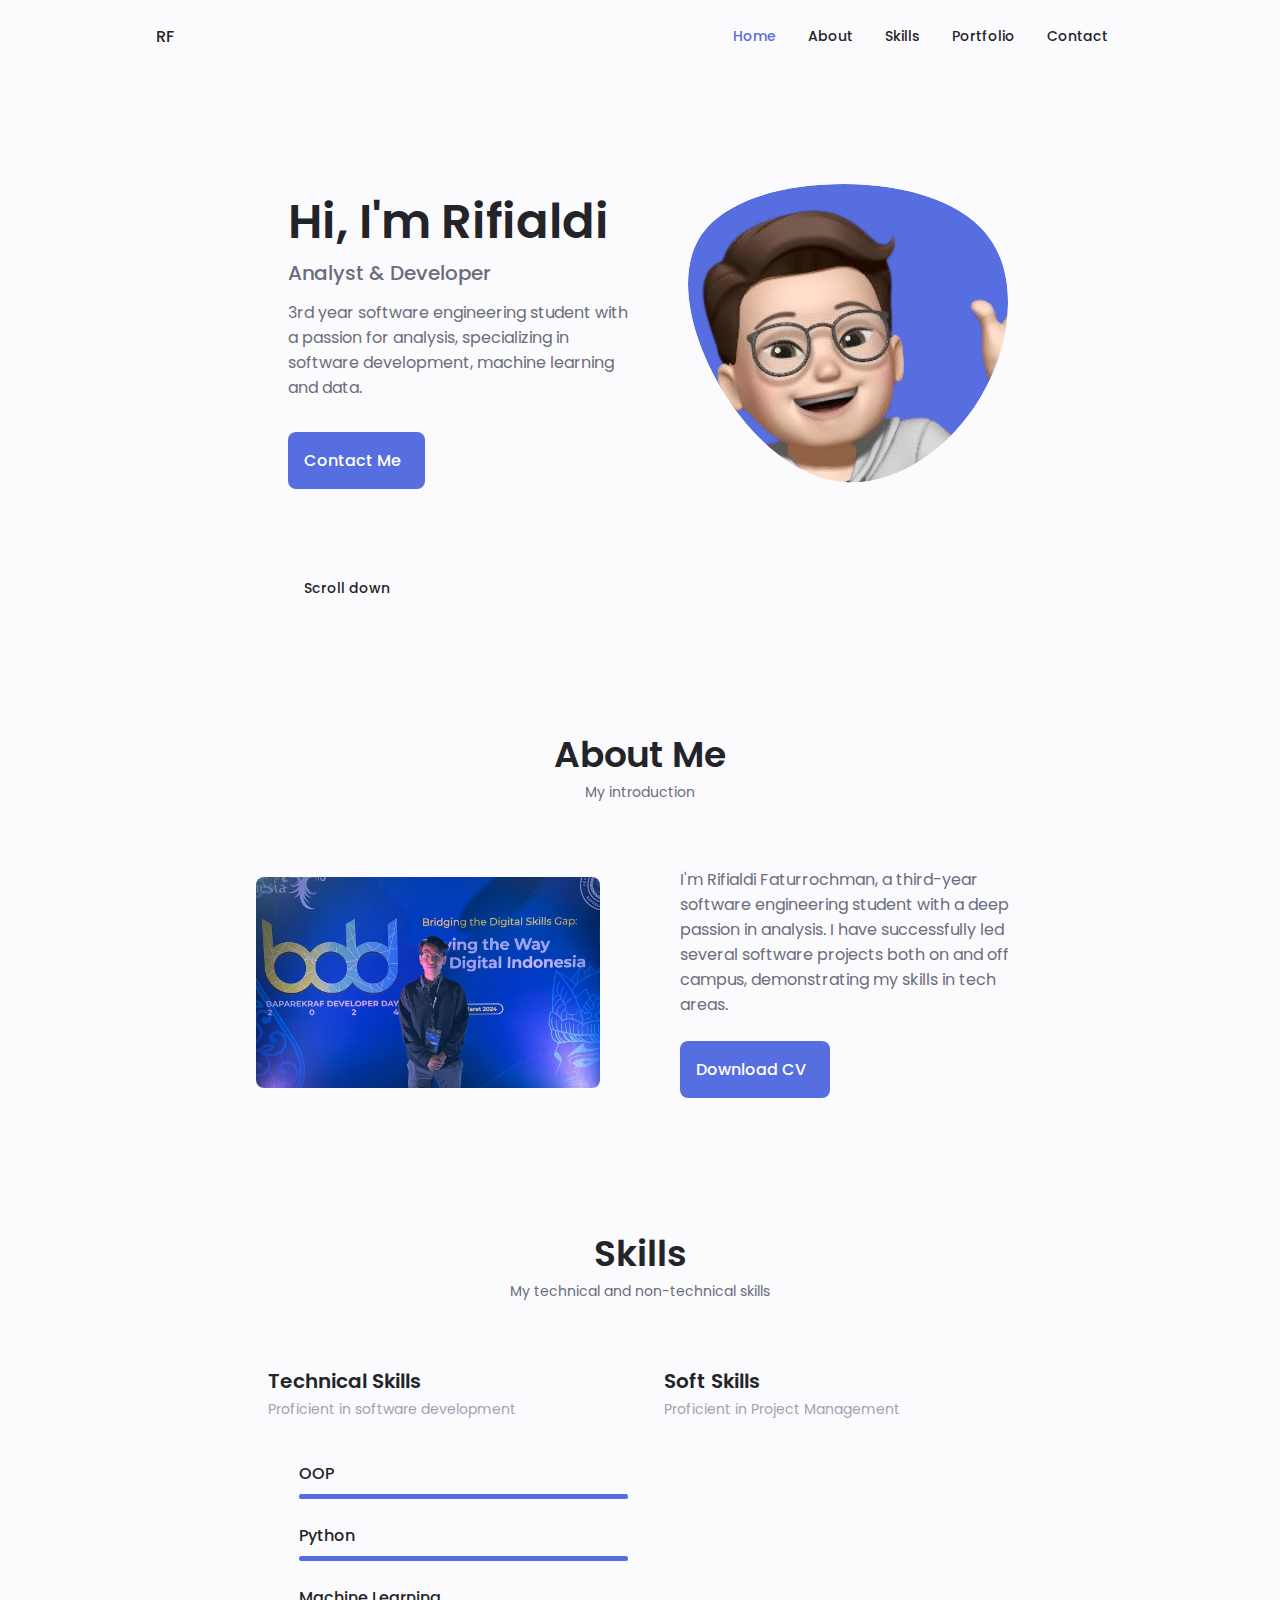
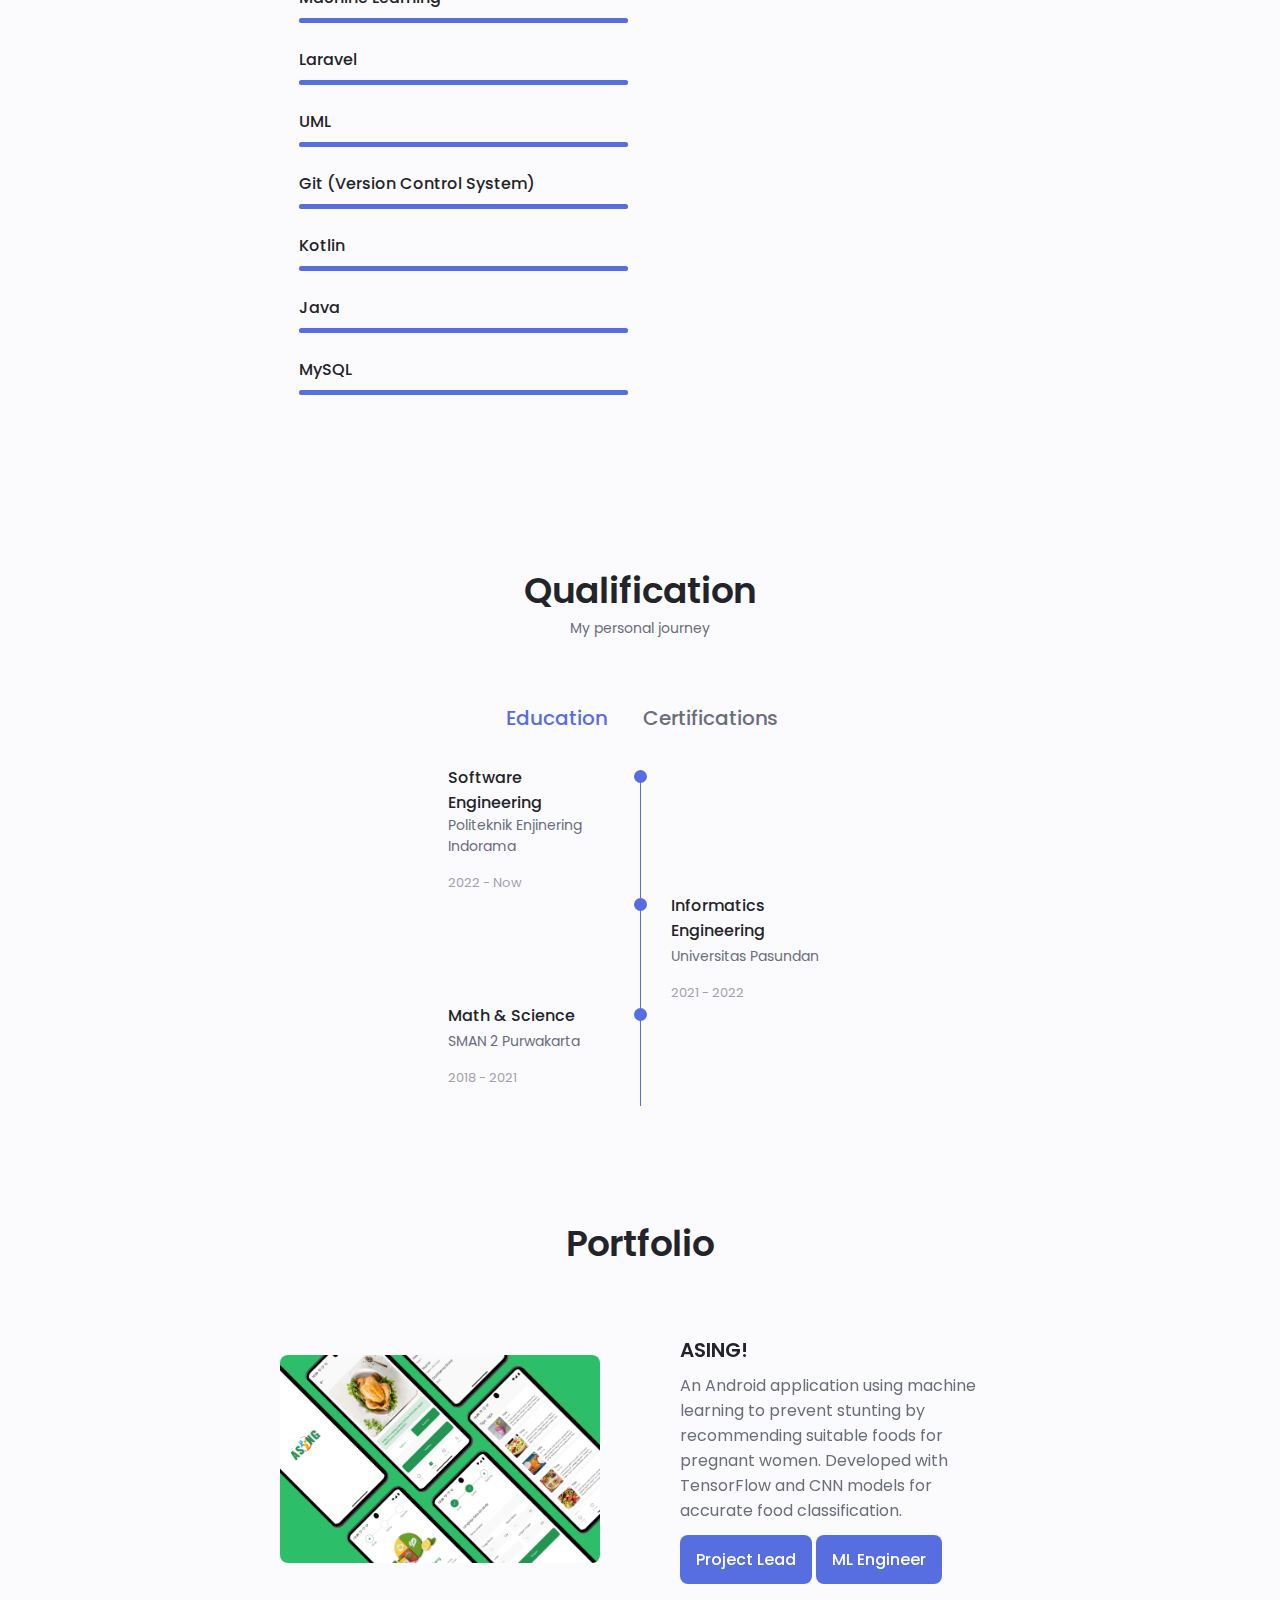
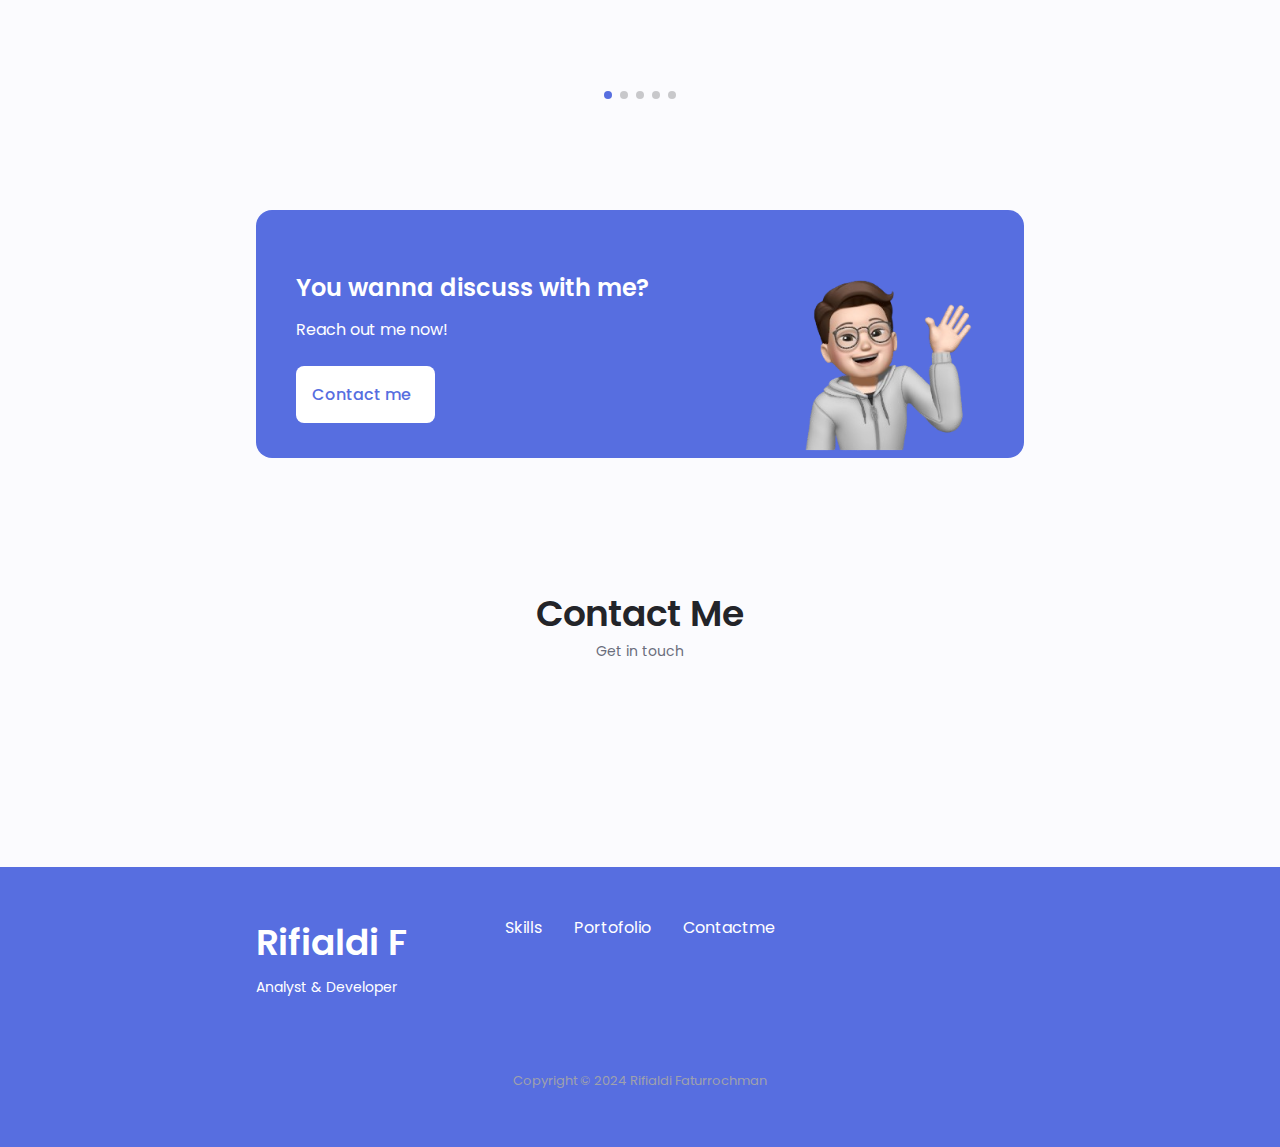
<file: index.html>
<!DOCTYPE html>
<html lang="en">
  <head>
    <meta charset="UTF-8" />
    <meta name="viewport" content="width=device-width, initial-scale=1.0" />

    <!--==================== ICONS ====================-->
    <link rel="icon" href="assets/img/Voldi.jpg" type="image/icon type" />

    <!--==================== UNICONS ====================-->
    <link rel="stylesheet" href="https://unicons.iconscout.com/release/v4.0.0/css/line.css" />

    <!--==================== SWIPER CSS ====================-->
    <link rel="stylesheet" href="assets/css/swiper-bundle.min.css" />

    <!--==================== CSS ====================-->
    <link rel="stylesheet" href="assets/css/styles.css" />

    <title>Rifialdi Faturrochman</title>
  </head>

  <body>
    <!--==================== HEADER ====================-->
    <header class="header" id="header">
      <nav class="nav container">
        <a href="#" class="nav_logo">RF</a>

        <div class="nav_menu" id="nav-menu">
          <ul class="nav_list grid">
            <li class="nav_item">
              <a href="#home" class="nav_link active-link"> <i class="uil uil-estate nav_icon"></i> Home </a>
            </li>
            <li class="nav_item">
              <a href="#about" class="nav_link"> <i class="uil uil-user nav_icon"></i> About </a>
            </li>
            <li class="nav_item">
              <a href="#skills" class="nav_link"> <i class="uil uil-file-alt nav_icon"></i> Skills </a>
            </li>
            <li class="nav_item">
              <a href="#portfolio" class="nav_link"> <i class="uil uil-scenery nav_icon"></i> Portfolio </a>
            </li>
            <li class="nav_item">
              <a href="#contact" class="nav_link"> <i class="uil uil-message nav_icon"></i> Contact </a>
            </li>
          </ul>
          <i class="uil uil-times nav_close" id="nav-close"></i>
        </div>

        <div class="nav_btns">
          <!-- Theme change button -->
          <i class="uil uil-moon change-theme" id="theme-button"></i>

          <div class="nav_toggle" id="nav-toggle">
            <i class="uil uil-apps"></i>
          </div>
        </div>
      </nav>
    </header>

    <!--==================== MAIN ====================-->
    <main class="main">
      <!--==================== HOME ====================-->
      <section class="home section" id="home">
        <div class="home_container container grid">
          <div class="home_content grid">
            <div class="home_social">
              <a href="https://www.linkedin.com/in/rifialdi-faturrochman" target="_blank" class="home_social-icon">
                <i class="uil uil-linkedin-alt"></i>
              </a>
              <!-- <a href="https://dribbble.com/Azis32" target="_blank" class="home_social-icon">
                <i class="uil uil-dribbble"></i>
              </a> -->
              <a href="https://github.com/rifialdiif" target="_blank" class="home_social-icon">
                <i class="uil uil-github-alt"></i>
              </a>
            </div>

            <div class="home_img">
              <svg class="home_blob" viewBox="0 0 200 187" xmlns="http://www.w3.org/2000/svg" xmlns:xlink="http://www.w3.org/1999/xlink">
                <mask id="mask0" mask-type="alpha">
                  <path
                    d="M190.312 36.4879C206.582 62.1187 201.309 102.826 182.328 134.186C163.346 165.547 
                                    130.807 187.559 100.226 186.353C69.6454 185.297 41.0228 161.023 21.7403 129.362C2.45775 
                                    97.8511 -7.48481 59.1033 6.67581 34.5279C20.9871 10.1032 59.7028 -0.149132 97.9666 
                                    0.00163737C136.23 0.303176 174.193 10.857 190.312 36.4879Z"
                  />
                </mask>
                <g mask="url(#mask0)">
                  <path
                    d="M190.312 36.4879C206.582 62.1187 201.309 102.826 182.328 134.186C163.346 
                                    165.547 130.807 187.559 100.226 186.353C69.6454 185.297 41.0228 161.023 21.7403 
                                    129.362C2.45775 97.8511 -7.48481 59.1033 6.67581 34.5279C20.9871 10.1032 59.7028 
                                    -0.149132 97.9666 0.00163737C136.23 0.303176 174.193 10.857 190.312 36.4879Z"
                  />
                  <image class="home_blob-img" x="-50" y="-25" xlink:href="assets/img/ifal_app.png" />
                </g>
              </svg>
            </div>

            <div class="home_data">
              <h1 class="home_title">Hi, I'm Rifialdi</h1>
              <h3 class="home_subtitle">Analyst & Developer</h3>
              <p class="home_description">3rd year software engineering student with a passion for analysis, specializing in software development, machine learning and data.</p>
              <a href="#contact" class="button button--flex"> Contact Me <i class="uil uil-message button_icon"></i> </a>
            </div>
          </div>
          <div class="home_scroll">
            <a href="#about" class="home_scroll-button button--flex">
              <i class="uil uil-mouse-alt home_scroll-mouse"></i>
              <span class="home_scroll-name">Scroll down</span>
              <i class="uil uil-arrow-down home_scroll-arrow"></i>
            </a>
          </div>
        </div>
      </section>

      <!--==================== ABOUT ====================-->
      <section class="about section" id="about">
        <h2 class="section_title">About Me</h2>
        <span class="section_subtitle">My introduction</span>
        <div class="about_container container grid">
          <img src="assets/img/ifal_bdd_crop.jpg" alt="" class="about_img" />

          <div class="about_data">
            <p class="about_description">
              I'm Rifialdi Faturrochman, a third-year software engineering student with a deep passion in analysis. I have successfully led several software projects both on and off campus, demonstrating my skills in tech areas.
            </p>

            <div class="about_buttons">
              <a download="" href="assets/pdf/CV Rifialdi F.pdf" target="_blank" class="button button--flex"> Download CV <i class="uil uil-download-alt button_icon"></i> </a>
            </div>
          </div>
        </div>
      </section>

      <!--==================== SKILLS ====================-->
      <section class="skills section" id="skills">
        <h2 class="section_title">Skills</h2>
        <span class="section_subtitle">My technical and non-technical skills</span>
      
        <div class="skills_container container grid">
          <div>
            <!--==================== SKILLS 1 ====================-->
            <div class="skills_content skills_open">
              <div class="skills_header">
                <i class="uil uil-brackets-curly skills_icon"></i>
                <div>
                  <h1 class="skills_title">Technical Skills</h1>
                  <span class="skills_subtitle">Proficient in software development</span>
                </div>
                <i class="uil uil-angle-down skills_arrow"></i>
              </div>
      
              <div class="skills_list grid">
                <div class="skills_data">
                  <div class="skills_titles">
                    <h3 class="skills_name">OOP</h3>
                    <span class="skills_number"></span>
                  </div>
                  <div class="skills_bar">
                    <span class="skills_percentage skills_html"></span>
                  </div>
                </div>
      
                <div class="skills_data">
                  <div class="skills_titles">
                    <h3 class="skills_name">Python</h3>
                    <span class="skills_number"></span>
                  </div>
                  <div class="skills_bar">
                    <span class="skills_percentage skills_python"></span>
                  </div>
                </div>

                <div class="skills_data">
                  <div class="skills_titles">
                    <h3 class="skills_name">Machine Learning</h3>
                    <span class="skills_number"></span>
                  </div>
                  <div class="skills_bar">
                    <span class="skills_percentage skills_python"></span>
                  </div>
                </div>

                <div class="skills_data">
                  <div class="skills_titles">
                    <h3 class="skills_name">Laravel</h3>
                    <span class="skills_number"></span>
                  </div>
                  <div class="skills_bar">
                    <span class="skills_percentage skills_python"></span>
                  </div>
                </div>
      
                <div class="skills_data">
                  <div class="skills_titles">
                    <h3 class="skills_name">UML</h3>
                    <span class="skills_number"></span>
                  </div>
                  <div class="skills_bar">
                    <span class="skills_percentage skills_java"></span>
                  </div>
                </div>

                <div class="skills_data">
                  <div class="skills_titles">
                    <h3 class="skills_name">Git (Version Control System)</h3>
                    <span class="skills_number"></span>
                  </div>
                  <div class="skills_bar">
                    <span class="skills_percentage skills_java"></span>
                  </div>
                </div>

                <div class="skills_data">
                  <div class="skills_titles">
                    <h3 class="skills_name">Kotlin</h3>
                    <span class="skills_number"></span>
                  </div>
                  <div class="skills_bar">
                    <span class="skills_percentage skills_java"></span>
                  </div>
                </div>
      
                <div class="skills_data">
                  <div class="skills_titles">
                    <h3 class="skills_name">Java</h3>
                    <span class="skills_number"></span>
                  </div>
                  <div class="skills_bar">
                    <span class="skills_percentage skills_js"></span>
                  </div>
                </div>
      
                <div class="skills_data">
                  <div class="skills_titles">
                    <h3 class="skills_name">MySQL</h3>
                    <span class="skills_number"></span>
                  </div>
                  <div class="skills_bar">
                    <span class="skills_percentage skills_js"></span>
                  </div>
                </div>
              </div>
            </div>
          </div>
          <div>
            <!--==================== SKILLS 2 ====================-->
            <div class="skills_content skills_close">
              <div class="skills_header">
                <i class="uil uil-swatchbook skills_icon"></i>
                <div>
                  <h1 class="skills_title">Soft Skills</h1>
                  <span class="skills_subtitle">Proficient in Project Management</span>
                </div>
                <i class="uil uil-angle-down skills_arrow"></i>
              </div>
      
              <div class="skills_list grid">
                <div class="skills_data">
                  <div class="skills_titles">
                    <h3 class="skills_name">Analystical Thinking</h3>
                    <span class="skills_number"></span>
                  </div>
                  <div class="skills_bar">
                    <span class="skills_percentage skills_figma"></span>
                  </div>
                </div>
      
                <div class="skills_data">
                  <div class="skills_titles">
                    <h3 class="skills_name">Problem Solving</h3>
                    <span class="skills_number"></span>
                  </div>
                  <div class="skills_bar">
                    <span class="skills_percentage skills_photoshop"></span>
                  </div>
                </div>

                <div class="skills_data">
                  <div class="skills_titles">
                    <h3 class="skills_name">Critical Thinking</h3>
                    <span class="skills_number"></span>
                  </div>
                  <div class="skills_bar">
                    <span class="skills_percentage skills_photoshop"></span>
                  </div>
                </div>

                <div class="skills_data">
                  <div class="skills_titles">
                    <h3 class="skills_name">Team Collaboration</h3>
                    <span class="skills_number"></span>
                  </div>
                  <div class="skills_bar">
                    <span class="skills_percentage skills_photoshop"></span>
                  </div>
                </div>

                <div class="skills_data">
                  <div class="skills_titles">
                    <h3 class="skills_name">Leadership</h3>
                    <span class="skills_number"></span>
                  </div>
                  <div class="skills_bar">
                    <span class="skills_percentage skills_photoshop"></span>
                  </div>
                </div>

                <div class="skills_data">
                  <div class="skills_titles">
                    <h3 class="skills_name">Adaptability</h3>
                    <span class="skills_number"></span>
                  </div>
                  <div class="skills_bar">
                    <span class="skills_percentage skills_photoshop"></span>
                  </div>
                </div>

              </div>
            </div>
          </div>
        </div>
      </section>

      <!--==================== QUALIFICATION ====================-->
      <!--==================== QUALIFICATION ====================-->
<section class="qualification section">
  <h2 class="section_title">Qualification</h2>
  <span class="section_subtitle">My personal journey</span>

  <div class="qualification_container container">
    <div class="qualification_tabs">
      <div class="qualification_button button--flex qualification_active" data-target="#education">
        <i class="uil uil-graduation-cap qualification_icon"></i>
        Education
      </div>
      <div class="qualification_button button--flex" data-target="#work">
        <i class="uil uil-briefcase-alt qualification_icon"></i>
        Certifications
      </div>
    </div>
    <div class="qualification_sections">
      <!--==================== QUALIFICATION CONTENT 1 ====================-->
      <div class="qualification_content qualification_active" data-content id="education">
        <!--==================== QUALIFICATION 1 ====================-->
        <div class="qualification_data">
          <div>
            <h3 class="qualification_title">Software Engineering</h3>
            <span class="qualification_subtitle">Politeknik Enjinering Indorama</span>
            <div class="qualification_calender">
              <i class="uil uil-calendar-alt"></i>
              2022 - Now
            </div>
          </div>
          <div>
            <span class="qualification_rounder"></span>
            <span class="qualification_line"></span>
          </div>
        </div>

        <!--==================== QUALIFICATION 2 ====================-->
        <div class="qualification_data">
          <div></div>
          <div>
            <span class="qualification_rounder"></span>
            <span class="qualification_line"></span>
          </div>
          <div>
            <h3 class="qualification_title">Informatics Engineering</h3>
            <span class="qualification_subtitle">Universitas Pasundan</span>
            <div class="qualification_calender">
              <i class="uil uil-calendar-alt"></i>
              2021 - 2022
            </div>
          </div>
        </div>

        <!--==================== QUALIFICATION 3 ====================-->
        <div class="qualification_data">
          <div>
            <h3 class="qualification_title">Math & Science</h3>
            <span class="qualification_subtitle">SMAN 2 Purwakarta</span>
            <div class="qualification_calender">
              <i class="uil uil-calendar-alt"></i>
              2018 - 2021
            </div>
          </div>
          <div>
            <span class="qualification_rounder"></span>
            <span class="qualification_line"></span>
          </div>
        </div>
      </div>

      <!--==================== QUALIFICATION CONTENT 2 ====================-->
      <div class="qualification_content" data-content id="work">
        <!--==================== QUALIFICATION 1 ====================-->
        <div class="qualification_data">
          <div>
            <a href="https://coursera.org/verify/specialization/WWKWW4H9QT6W" target="_blank">
              <h3 class="qualification_title">Machine Learning Specialization</h3>
            </a>
            <span class="qualification_subtitle">DeepLearning.AI, Coursera, Stanford CPD, UVM</span>
            <div class="qualification_calender">
              <i class="uil uil-calendar-alt"></i>
              Issued 2024
            </div>
          </div>
          <div>
            <span class="qualification_rounder"></span>
            <span class="qualification_line"></span>
          </div>
        </div>

        <!--==================== QUALIFICATION 2 ====================-->
        <div class="qualification_data">
          <div></div>
          <div>
            <span class="qualification_rounder"></span>
            <span class="qualification_line"></span>
          </div>
          <div>
            <a href="https://coursera.org/verify/professional-cert/TDASA6V6UE2F" target="_blank">
              <h3 class="qualification_title">DeepLearning.AI Tensorflow Developer</h3>
            </a>
            <span class="qualification_subtitle">DeepLearning.AI</span>
            <div class="qualification_calender">
              <i class="uil uil-calendar-alt"></i>
              Issued 2024
            </div>
          </div>
        </div>

        <!--==================== QUALIFICATION 3 ====================-->
        <div class="qualification_data">
          <div>
            <a href="https://coursera.org/verify/specialization/RSBU34WDDLZJ" target="_blank">
              <h3 class="qualification_title">Mathematics for Machine Learning and Data Science Specialization</h3>
            </a>
            <span class="qualification_subtitle">DeepLearning.AI</span>
            <div class="qualification_calender">
              <i class="uil uil-calendar-alt"></i>
              Issued 2024
            </div>
          </div>
          <div>
            <span class="qualification_rounder"></span>
            <span class="qualification_line"></span>
          </div>
        </div>

        <!--==================== QUALIFICATION 4 ====================-->
        <div class="qualification_data">
          <div></div>
          <div>
            <span class="qualification_rounder"></span>
            <span class="qualification_line"></span>
          </div>
          <div>
            <a href="https://coursera.org/verify/specialization/RSBU34WDDLZJ" target="_blank">
              <h3 class="qualification_title">Structuring Machine Learning Project</h3>
            </a>
            <span class="qualification_subtitle">DeepLearning.AI</span>
            <div class="qualification_calender">
              <i class="uil uil-calendar-alt"></i>
              Issued 2024
            </div>
          </div>
        </div>

        <!--==================== QUALIFICATION 5 ====================-->
        <div class="qualification_data">
          <div>
            <a href="https://coursera.org/verify/specialization/ZYAXMR2PC8Y2" target="_blank">
              <h3 class="qualification_title">TensorFlow: Data and Deployment Specialization</h3>
            </a>
            <span class="qualification_subtitle">DeepLearning.AI</span>
            <div class="qualification_calender">
              <i class="uil uil-calendar-alt"></i>
              Issued 2024
            </div>
          </div>
          <div>
            <span class="qualification_rounder"></span>
            <span class="qualification_line"></span>
          </div>
        </div>

        <!--==================== QUALIFICATION 6 ====================-->
        <div class="qualification_data">
          <div></div>
          <div>
            <span class="qualification_rounder"></span>
            <span class="qualification_line"></span>
          </div>
          <div>
            <a href="https://www.dicoding.com/certificates/4EXGK64REZRL" target="_blank">
              <h3 class="qualification_title">Belajar Data Analysis Dengan Python</h3>
            </a>
            <span class="qualification_subtitle">Dicoding</span>
            <div class="qualification_calender">
              <i class="uil uil-calendar-alt"></i>
              Issued 2024
            </div>
          </div>
        </div>

        <!--==================== QUALIFICATION 7 ====================-->
        <div class="qualification_data">
          <div>
            <a href="https://coursera.org/verify/specialization/ZYAXMR2PC8Y2" target="_blank">
              <h3 class="qualification_title">Crash Course on Python</h3>
            </a>
            <span class="qualification_subtitle">Google</span>
            <div class="qualification_calender">
              <i class="uil uil-calendar-alt"></i>
              Issued 2024
            </div>
          </div>
          <div>
            <span class="qualification_rounder"></span>
            <span class="qualification_line"></span>
          </div>
        </div>
      </div>
    </div>
  </div>
</section>

      <!--==================== PORTFOLIO ====================-->
      <section class="portfolio section" id="portfolio">
        <h2 class="section_title">Portfolio</h2>
        <span class="section_subtitle"></span>

        <div class="portfolio_container container swiper-container">
          <div class="swiper-wrapper">
            <!--==================== PORTFOLIO 1====================-->
            <div class="portfolio_content grid swiper-slide">
              <img src="assets/img/asing.png" alt="" class="portfolio_img" />

              <div class="portfolio_data">
                <h3 class="portfolio_title">ASING!</h3>
                <p class="portfolio_description">An Android application using machine learning to prevent stunting by recommending suitable foods for pregnant women. Developed with TensorFlow and CNN models for accurate food classification.</p>
                <a class=" button button--flex button--small portfolio_button">
                    Project Lead
                  </a>
                  <a class="button button--flex button--small portfolio_button">
                    ML Engineer
                  </a>
              </div>
            </div>

            <!--==================== PORTFOLIO 2====================-->
            <div class="portfolio_content grid swiper-slide">
              <img src="assets/img/simbara.png" alt="" class="portfolio_img" />

              <div class="portfolio_data">
                <h3 class="portfolio_title">SIMBARA</h3>
                <p class="portfolio_description">SIMBARA TRPL PEI is an effective web-based platform for the management of lending goods and rooms. Developed using the prototype software development method, the system offers a dynamic and customized solution. Based on Laravel, MySQL, etc.</p>
                <a class=" button button--flex button--small portfolio_button">
                    System Analsyt
                  </a>
                  <a class="button button--flex button--small portfolio_button">
                    Fullstack Dev
                  </a>
              </div>
            </div>

            <!--==================== PORTFOLIO 3====================-->
            <div class="portfolio_content grid swiper-slide">
              <img src="assets/img/e_problem.png" alt="" class="portfolio_img" />

              <div class="portfolio_data">
                <h3 class="portfolio_title">E-Problem PEI</h3>
                    <p class="portfolio_description">E-Problem PEI is an Android application designed to facilitate issue reporting within the Politeknik Enjinering Indorama (PEI) campus. The application was developed using a Software Requirements Specification (SRS) to ensure each feature meets the users' needs optimally.</p>
                    </p>
                <a class=" button button--flex button--small portfolio_button">
                    Project Lead
                  </a>
                  <a class="button button--flex button--small portfolio_button">
                    Android Developer
                  </a>
              </div>
            </div>

            <!--==================== PORTFOLIO 4====================-->
            <div class="portfolio_content grid swiper-slide">
              <img src="assets/img/BingoCode.png" alt="" class="portfolio_img" />

              <div class="portfolio_data">
                <h3 class="portfolio_title">BingoCode</h3>
                  <p class="portfolio_description">
                    Collaboratively designed BingoCode, a web-based programming language learning system, employing SDLC and UML for system design, and utilizing Figma for UI/UX design. Documented the design process into an SRS adhering to IEEE standards.</p>
                <a class=" button button--flex button--small portfolio_button">
                    Project Lead
                  </a>
                  <a class="button button--flex button--small portfolio_button">
                    System Analyst
                  </a>
              </div>
            </div>

            <!--==================== PORTFOLIO 5====================-->
            <div class="portfolio_content grid swiper-slide">
              <img src="assets/img/sipe_ypk.png" alt="" class="portfolio_img" />

              <div class="portfolio_data">
                <h3 class="portfolio_title">Sipe-YPK</h3>
                    <p class="portfolio_description">SiPe (Sistem Informasi SPP) YPK is a desktop-based solution for efficient SPP payment management. Developed using the Waterfall method, the system guarantees structured and controlled development. Utilizing Java Swing and MySQL as the development platform.</p>
                    </p>
                <a class=" button button--flex button--small portfolio_button">
                    System Analyst
                  </a>
                  <a class="button button--flex button--small portfolio_button">
                    Desktop Dev
                  </a>
              </div>
            </div>

          </div>
          <div class="swiper-button-next">
            <i class="uil uil-angle-right-b swiper-portfolio-icon"></i>
          </div>
          <div class="swiper-button-prev">
            <i class="uil uil-angle-left-b swiper-portfolio-icon"></i>
          </div>
          <div class="swiper-pagination"></div>
        </div>
      </section>

      <!--==================== PROJECT IN MIND ====================-->
      <section class="project section">
        <div class="project_bg">
          <div class="project_container container grid">
            <div class="project_data">
              <h2 class="project_title">You wanna discuss with me?</h2>
              <p class="project_description">Reach out me now!</p>
              <a href="#contact" class="button button--flex button--white">
                Contact me
                <i class="uil uil-message project_icon button_icon"></i>
              </a>
            </div>
            <img src="assets/img/ifal_apple.png" alt="" class="project_img" />
          </div>
        </div>
      </section>

      <!--==================== CONTACT ME ====================-->
      <section class="contact section" id="contact">
        <h2 class="section_title">Contact Me</h2>
        <span class="section_subtitle">Get in touch</span>

        <div class="contact_container container grid">
          <div class="contact_information">
            <a href="https://www.instagram.com/rifialdiif_/" target="_blank">
              <i class="uil uil-instagram contact_icon"></i>
            </a>
          </div>

          <div class="contact_information">
            <a href="mailto:rifialdi.faturrochman@gmail.com" target="_blank">
              <i class="uil uil-envelope contact_icon"></i>
            </a>
          </div>

          <div class="contact_information">
            <a href="https://api.whatsapp.com/send/?phone=%2B6289517682370&text&app_absent=0" target="_blank">
              <i class="uil uil-whatsapp contact_icon"></i>
            </a>
          </div>
        </div>
      </section>
    </main>

    <!--==================== FOOTER ====================-->
    <footer class="footer">
      <div class="footer_bg">
        <div class="footer_container container grid">
          <div>
            <h1 class="footer_title">Rifialdi F</h1>
            <span class="footer_subtitle">Analyst & Developer</span>
          </div>

          <ul class="footer_links">
            <li>
              <a href="#skills" class="footer_link">Skills</a>
            </li>
            <li>
              <a href="#portfolio" class="footer_link">Portofolio</a>
            </li>
            <li>
              <a href="#contact" class="footer_link">Contactme</a>
            </li>
          </ul>

          <div class="footer_socials">
            <a href="https://github.com/rifialdiif" class="footer_social" target="_blank">
              <i class="uil uil-github-alt"></i>
            </a>

            <a href="https://www.instagram.com/rifialdiif_/" class="footer_social" target="_blank">
              <i class="uil uil-instagram"></i>
            </a>

            <a href="https://www.linkedin.com/in/rifialdi-faturrochman/" class="footer_social" target="_blank">
              <i class="uil uil-linkedin-alt"></i>
            </a>
          </div>
        </div>
        <p class="footer_copy">Copyright &#169; 2024 Rifialdi Faturrochman</p>
      </div>
    </footer>

    <!--==================== SCROLL TOP ====================-->
    <a href="#" class="scrollup" id="scroll-up">
      <i class="uil uil-arrow-up scrollup_icon"></i>
    </a>

    <!--==================== SCROLL BAR ====================-->

    <!--==================== SWIPER JS ====================-->
    <script src="assets/js/swiper-bundle.min.js"></script>

    <!--==================== MAIN JS ====================-->
    <script src="assets/js/main.js"></script>
  </body>
</html>
</file>
<file: assets/css/styles.css>
/*==================== GOOGLE FONTS ====================*/
@import url("https://fonts.googleapis.com/css2?family=Poppins:wght@400;500;600&display=swap");

/*==================== VARIABLES CSS ====================*/
:root {
  --header-height: 3rem;

  /*========== Colors ==========*/
  /* Change favorite color */
  --hue-color: 230;
  /*Purple 250 - Green 142 - Blue 230 - Pink 340*/

  /* HSL color mode */
  --first-color: hsl(var(--hue-color), 69%, 61%);
  --first-color-second: hsl(var(--hue-color), 69%, 61%);
  --first-color-alt: hsl(var(--hue-color), 57%, 53%);
  --first-color-lighter: hsl(var(--hue-color), 92%, 85%);
  --title-color: hsl(var(--hue-color), 8%, 15%);
  --text-color: hsl(var(--hue-color), 8%, 45%);
  --text-color-light: hsl(var(--hue-color), 8%, 65%);
  --input-color: hsl(var(--hue-color), 70%, 96%);
  --body-color: hsl(var(--hue-color), 60%, 99%);
  --container-color: #fff;
  --scroll-bar-color: hsl(var(--hue-color), 12%, 90%);
  --scroll-thumb-color: hsl(var(--hue-color), 12%, 80%);

  /*========== Font and typography ==========*/
  --body-font: "Poppins", sans-serif;

  /* .5rem = 8px, 1rem = 16px, 1.5rem = 24px ... */
  --big-font-size: 2rem;
  --h1-font-size: 1.5rem;
  --h2-font-size: 1.25rem;
  --h3-font-size: 1.125rem;
  --normal-font-size: 0.938rem;
  --small-font-size: 0.813rem;
  --smaller-font-size: 0.75rem;

  /*========== Font weight ==========*/
  --font-medium: 500;
  --font-semi-bold: 600;

  /*========== Margenes Bottom ==========*/
  /* .25rem = 4px, .5rem = 8px, .75rem = 12px ... */
  --mb-0-25: 0.25rem;
  --mb-0-5: 0.5rem;
  --mb-0-75: 0.75rem;
  --mb-1: 1rem;
  --mb-1-5: 1.5rem;
  --mb-2: 2rem;
  --mb-2-5: 2.5rem;
  --mb-3: 3rem;

  /*========== z index ==========*/
  --z-tooltip: 10;
  --z-fixed: 100;
  --z-modal: 1000;
}

/* Font size for large devices */
@media screen and (min-width: 968px) {
  :root {
    --big-font-size: 3rem;
    --h1-font-size: 2.25rem;
    --h2-font-size: 1.5rem;
    --h3-font-size: 1.25rem;
    --normal-font-size: 1rem;
    --small-font-size: 0.875rem;
    --smaller-font-size: 0.813rem;
  }
}

/*========== Variables Dark theme ==========*/
body.dark-theme {
  /* HSL color mode */
  --first-color-second: hsl(var(--hue-color), 30%, 8%);
  --title-color: hsl(var(--hue-color), 8%, 95%);
  --text-color: hsl(var(--hue-color), 8%, 75%);
  --input-color: hsl(var(--hue-color), 29%, 16%);
  --body-color: hsl(var(--hue-color), 26%, 12%);
  --container-color: hsl(var(--hue-color), 29%, 16%);
  --scroll-bar-color: hsl(var(--hue-color), 12%, 48%);
  --scroll-thumb-color: hsl(var(--hue-color), 12%, 36%);
}

/*========== Button Dark/Light ==========*/
.nav_btns {
  display: flex;
  align-items: center;
}

.change-theme {
  font-size: 1.25rem;
  color: var(--title-color);
  cursor: pointer;
  margin-right: var(--mb-1);
}

.change-theme:hover {
  color: var(--first-color);
}

/*==================== BASE ====================*/
* {
  box-sizing: border-box;
  padding: 0;
  margin: 0;
}

html {
  scroll-behavior: smooth;
}

body {
  margin: 0 0 var(--header-height) 0;
  font-family: var(--body-font);
  font-size: var(--normal-font-size);
  background-color: var(--body-color);
  color: var(--text-color);
}

h1,
h2,
h3,
h4 {
  color: var(--title-color);
  font-weight: var(--font-semi-bold);
}

ul {
  list-style: none;
}

a {
  text-decoration: none;
  color: var(--text-color);
}

img {
  max-width: 100%;
  height: auto;
}

/*==================== REUSABLE CSS CLASSES ====================*/
.section {
  padding: 2rem 0 4rem;
}

.section_title {
  font-size: var(--h1-font-size);
}

.section_subtitle {
  display: block;
  font-size: var(--small-font-size);
  margin-bottom: var(--mb-3);
}

.section_title,
.section_subtitle {
  text-align: center;
}

/*==================== LAYOUT ====================*/
.container {
  max-width: 768px;
  margin-left: var(--mb-1-5);
  margin-right: var(--mb-1-5);
}

.grid {
  display: grid;
  gap: 1.5rem;
}

header {
  width: 100%;
  position: fixed;
  bottom: 0;
  left: 0;
  z-index: var(--z-fixed);
  background-color: var(--body-color);
}

/*==================== NAV ====================*/
.nav {
  max-width: 968px;
  height: var(--header-height);
  display: flex;
  justify-content: space-between;
  align-items: center;
}

.nav_logo,
.nav_toggle {
  color: var(--title-color);
  font-weight: var(--font-medium);
}

.nav_logo:hover {
  color: var(--first-color);
}

.nav_toggle {
  font-size: 1.1rem;
  cursor: pointer;
}

.nav_toggle:hover {
  color: var(--first-color);
}

@media screen and (max-width: 767px) {
  .nav_menu {
    position: fixed;
    bottom: -100%;
    left: 0;
    width: 100%;
    background-color: var(--body-color);
    padding: 2rem 1.5rem 4rem;
    box-shadow: 0 -1px 4px rgba(0, 0, 0, 0.15);
    border-radius: 1.5rem 1.5rem 0 0;
    transition: 0.3s;
  }
}

.nav_list {
  grid-template-columns: repeat(3, 1fr);
  gap: 2rem;
}

.nav_link {
  display: flex;
  flex-direction: column;
  align-items: center;
  font-size: var(--small-font-size);
  color: var(--title-color);
  font-weight: var(--font-medium);
}

.nav_link:hover {
  color: var(--first-color);
}

.nav_icon {
  font-size: 1.2rem;
}

.nav_close {
  position: absolute;
  right: 1.3rem;
  bottom: 0.5rem;
  font-size: 1.5rem;
  cursor: pointer;
  color: var(--first-color);
}

.nav_close:hover {
  color: var(--first-color-alt);
}

/* show menu */
.show-menu {
  bottom: 0;
}

/* Active link */
.active-link {
  color: var(--first-color);
}

/* Change background header */
.scroll-header {
  box-shadow: 0 -1px 4px rgba(0, 0, 0, 0.15);
}

/*==================== HOME ====================*/
.home_container {
  gap: 1rem;
}

.home_content {
  grid-template-columns: 0.5fr 3fr;
  padding-top: 3.5rem;
  align-items: center;
}

.home_social {
  display: grid;
  grid-template-columns: max-content;
  row-gap: 1rem;
}

.home_social-icon {
  font-size: 1.25rem;
  color: var(--first-color);
}

.home_social-icon:hover {
  color: var(--first-color-alt);
}

.home_blob {
  width: 200px;
  fill: var(--first-color);
}

.home_blob-img {
  width: 300px;
}

.home_data {
  grid-column: 1/3;
}

.home_title {
  font-size: var(--big-font-size);
}

.home_subtitle {
  font-size: var(--h3-font-size);
  color: var(--text-color);
  font-weight: var(--font-medium);
  margin-bottom: var(--mb-0-75);
}

.home_description {
  margin-bottom: var(--mb-2);
}

.home_scroll {
  display: none;
}

.home_scroll-button {
  color: var(--first-color);
  transition: 0.3s;
}

.home_scroll-button:hover {
  transform: translateY(0.25rem);
}

.home_scroll-mouse {
  font-size: 2rem;
}

.home_scroll-name {
  font-size: var(--small-font-size);
  color: var(--title-color);
  font-weight: var(--font-medium);
  margin-right: var(--mb-0-25);
}

.home_scroll-arrow {
  font-size: 1.25rem;
}

/*==================== BUTTONS ====================*/
.button {
  display: inline-block;
  background-color: var(--first-color);
  color: #fff;
  padding: 1rem;
  border-radius: 0.5rem;
  font-weight: var(--font-medium);
}

.button:hover {
  background-color: var(--first-color-alt);
}

.button_icon {
  font-size: 1.25rem;
  margin-left: var(--mb-0-5);
  transition: 0.3s;
}

.button_icon_port {
  font-size: 1.25rem;
  margin-right: var(--mb-0-5);
  transition: 0.3s;
}

.button--white {
  background-color: #fff;
  color: var(--first-color);
}

.button--white:hover {
  background-color: #fff;
}

.button--flex {
  display: inline-flex;
  align-items: center;
}

.button--small {
  padding: 0.75rem 1rem;
}

.button--link {
  padding: 0;
  background-color: transparent;
  color: var(--first-color);
}

.button--link:hover {
  background-color: transparent;
  color: var(--first-color);
}

/*==================== ABOUT ====================*/
.about_img {
  width: 200px;
  border-radius: 0.5rem;
  justify-self: center;
  align-self: center;
}

.about_description {
  text-align: center;
  margin-bottom: var(--mb-1-5);
}

.about_info {
  display: flex;
  justify-content: space-evenly;
  margin-bottom: var(--mb-2-5);
}

.about_info-title {
  font-size: var(--h2-font-size);
  font-weight: var(--font-semi-bold);
  color: var(--title-color);
}

.about_info-name {
  font-size: var(--smaller-font-size);
}

.about_info-title,
.about_info-name {
  display: block;
  text-align: center;
}

.about_buttons {
  display: flex;
  justify-content: center;
}

/*==================== SKILLS ====================*/
.skills_container {
  row-gap: 0;
}

.skills_header {
  display: flex;
  align-items: center;
  margin-bottom: var(--mb-2-5);
  cursor: pointer;
}

.skills_icon,
.skills_arrow {
  font-size: 2rem;
  color: var(--first-color);
}

.skills_icon {
  margin-right: var(--mb-0-75);
}

.skills_title {
  font-size: var(--h3-font-size);
}

.skills_subtitle {
  font-size: var(--small-font-size);
  color: var(--text-color-light);
}

.skills_arrow {
  margin-left: auto;
  transition: 0.4s;
}

.skills_list {
  row-gap: 1.5rem;
  padding-left: 2.7rem;
}

.skills_titles {
  display: flex;
  justify-content: space-between;
  margin-bottom: var(--mb-0-5);
}

.skills_name {
  font-size: var(--normal-font-size);
  font-weight: var(--font-medium);
}

.skills_bar,
.skills_percentage {
  height: 5px;
  border-radius: 0.25rem;
}

.skills_bar {
  background-color: var(--first-color-lighter);
}

.skills_percentage {
  display: block;
  background-color: var(--first-color);
}

.skills_close .skills_list {
  height: 0;
  overflow: hidden;
}

.skills_open .skills_list {
  height: max-content;
  margin-bottom: var(--mb-2-5);
}

.skills_open .skills_arrow {
  transform: rotate(-180deg);
}

/*==================== QUALIFICATION ====================*/
.qualification_tabs {
  display: flex;
  justify-content: space-evenly;
  margin-bottom: var(--mb-2);
}

.qualification_button {
  font-size: var(--h3-font-size);
  font-weight: var(--font-medium);
  cursor: pointer;
}

.qualification_button:hover {
  color: var(--first-color);
}

.qualification_icon {
  font-size: 1.8rem;
  margin-right: var(--mb-0-25);
}

.qualification_data {
  display: grid;
  grid-template-columns: 1fr max-content 1fr;
  column-gap: 1.5rem;
}

.qualification_title {
  font-size: var(--normal-font-size);
  font-weight: var(--font-medium);
}

.qualification_subtitle {
  display: inline-block;
  font-size: var(--small-font-size);
  margin-bottom: var(--mb-1);
}

.qualification_calender {
  font-size: var(--smaller-font-size);
  color: var(--text-color-light);
}

.qualification_rounder {
  display: inline-block;
  width: 13px;
  height: 13px;
  background-color: var(--first-color);
  border-radius: 50%;
}

.qualification_line {
  display: block;
  width: 1px;
  height: 100%;
  background-color: var(--first-color);
  transform: translate(6px, -7px);
}

.qualification [data-content] {
  display: none;
}

.qualification_active[data-content] {
  display: block;
}

.qualification_button.qualification_active {
  color: var(--first-color);
}

/*==================== MENU PORTFOLIO ====================*/
.portfolio_container {
  overflow: initial;
}

.portfolio_content {
  padding: 0 1.5rem;
}

.portfolio_img {
  width: 265px;
  border-radius: 0.5rem;
  justify-self: center;
}

.portfolio_title {
  font-size: var(--h3-font-size);
  margin-bottom: var(--mb-0-5);
}

.portfolio_description {
  margin-bottom: var(--mb-0-75);
}

.portfolio_button:hover .button_icon {
  transform: translateX(0.25rem);
}

.swiper-button-prev::after,
.swiper-button-next::after {
  content: "";
}

.swiper-portfolio-icon {
  font-size: 2rem;
  color: var(--first-color);
}

.swiper-button-prev {
  left: -0.5rem;
}

.swiper-button-next {
  right: -0.5rem;
}

.swiper-container-horizontal > .swiper-pagination-bullets {
  bottom: -2.5rem;
}

.swiper-pagination-bullet-active {
  background-color: var(--first-color);
}

.swiper-button-prev,
.swiper-button-next,
.swiper-pagination-bullets {
  outline: none;
}

/*==================== HALAMAN PORTFOLIO ====================*/

.portf_container {
  gap: 1.5rem;
  grid-template-columns: repeat(1, 1fr);
}

.portf_content {
  background-color: var(--container-color);
  padding: 2rem 1.5rem;
  border-radius: 0.25rem;
  box-shadow: 0 2px 4px rgba(0, 0, 0, 0.15);
}

.portf_content:hover {
  box-shadow: 0 4px 8px rgba(0, 0, 0, 0.15);
}

.port_img {
  width: 100%;
  border-radius: 0.25rem;
  justify-self: center;
  align-self: center;
  margin-bottom: var(--mb-1);
}

.portf_title {
  font-size: var(--h3-font-size);
  margin-bottom: var(--mb-0-75);
  font-weight: var(--font-medium);
}

.portf_button {
  cursor: pointer;
  font-size: var(--smaller-font-size);
  margin-right: var(--mb-0-75);
}

.portf_button:hover {
  color: var(--first-color-alt);
}

/*==================== PROJECT IN MIND ====================*/
.project {
  text-align: center;
}

.project_bg {
  background-color: var(--first-color-second);
  padding-top: 3rem;
}

.project_title {
  font-size: var(--h2-font-size);
  margin-bottom: var(--mb-0-75);
}

.project_description {
  margin-bottom: var(--mb-1-5);
}

.project_title,
.project_description {
  color: #fff;
}

.project_img {
  width: 232px;
  justify-self: center;
}

/*==================== TESTIMONIAL ====================*/
.testimonial_data,
.testimonial_header {
  display: flex;
}

.testimonial_data {
  justify-content: space-between;
  margin-bottom: var(--mb-1);
}

.testimonial_img {
  width: 60px;
  height: 60px;
  border-radius: 50%;
  margin-right: var(--mb-0-75);
}

.testimonial_name {
  font-size: var(--h3-font-size);
  font-weight: var(--font-medium);
}

.testimonial_client {
  font-size: var(--small-font-size);
  color: var(--text-color-light);
}

.testimonial_description {
  margin-bottom: var(--mb-2-5);
}

.testimonial_icon-star {
  color: var(--first-color);
}

.swiper-container .swiper-pagination-testimonial {
  bottom: 0;
}

/*==================== CONTACT ME ====================*/
.contact_container {
  display: flex;
  flex-direction: row;
  justify-content: space-evenly;
}
.contact_icon {
  font-size: 2rem;
  color: var(--first-color);
  margin-right: var(--mb-0-75);
}
.contact_icon:hover {
  color: var(--first-color-alt);
}

/*==================== FOOTER ====================*/
.footer {
  padding-top: 2rem;
}

.footer_container {
  row-gap: 3.5rem;
}

.footer_bg {
  background-color: var(--first-color-second);
  padding: 2rem 0 3rem;
}

.footer_title {
  font-size: var(--h1-font-size);
  margin-bottom: var(--mb-0-25);
}

.footer_subtitle {
  font-size: var(--small-font-size);
}

.footer_links {
  display: flex;
  flex-direction: column;
  row-gap: 1.5rem;
}

.footer_link:hover {
  color: var(--first-color-lighter);
}

.footer_social {
  font-size: 1.25rem;
  margin-right: var(--mb-1-5);
}

.footer_social:hover {
  color: var(--first-color-lighter);
}

.footer_copy {
  font-size: var(--smaller-font-size);
  text-align: center;
  color: var(--text-color-light);
  margin-top: var(--mb-3);
}
.footer_copy-link {
  color: var(--text-color-light);
}
.footer_copy-link:hover {
  color: var(--first-color-lighter);
}

.footer_title,
.footer_subtitle,
.footer_link,
.footer_social {
  color: #fff;
}

/*========== SCROLL UP ==========*/
.scrollup {
  position: fixed;
  right: 1rem;
  bottom: -20%;
  background-color: var(--first-color);
  opacity: 0.8;
  padding: 0 0.3rem;
  border-radius: 0.4rem;
  z-index: var(--z-tooltip);
  transition: 0.4s;
}

.scrollup:hover {
  background-color: var(--first-color-alt);
}

.scrollup_icon {
  font-size: 1.5rem;
  color: #fff;
}

/* Show scroll */
.show-scroll {
  bottom: 5rem;
}

/*========== SCROLL BAR ==========*/
::-webkit-scrollbar {
  width: 0.6rem;
  background-color: var(--scroll-bar-color);
  border-radius: 0.5rem;
}
::-webkit-scrollbar-thumb {
  background-color: var(--scroll-thumb-color);
  border-radius: 0.5rem;
}
::-webkit-scrollbar-thumb:hover {
  background-color: var(--text-color-light);
}

/*==================== MEDIA QUERIES ====================*/
/* For small devices */
@media screen and (max-width: 350px) {
  .container {
    margin-left: var(--mb-1);
    margin-right: var(--mb-1);
  }
  .nav_menu {
    padding: 2rem 0.25rem 4rem;
  }
  .nav_list {
    column-gap: 0;
  }
  .home_content {
    grid-template-columns: 0.25fr 3fr;
  }
  .home_blob {
    width: 180px;
  }

  .skills_title {
    font-size: var(--normal-font-size);
  }

  .qualification_data {
    gap: 0.5rem;
  }

  .portf_container {
    grid-template-columns: repeat(1, 1fr);
  }
  .portf_content {
    padding-right: 3.5rem;
  }
  .port_img {
    width: 200px;
    margin-left: 30px;
  }
  .project_img {
    width: 200px;
  }
  .portf_button {
    font-size: var(--smaller-font-size);
  }

  .testimonial_data,
  .testimonial_header {
    flex-direction: column;
    align-items: center;
  }
  .testimonial_img {
    margin-right: 0;
    margin-bottom: var(--mb-0-25);
  }
  .testimonial_data,
  .testimonial_description {
    text-align: center;
  }

  .contact_icon {
    font-size: 2rem;
  }
}

/* For medium devices */
@media screen and (min-width: 568px) {
  .home_content {
    grid-template-columns: max-content 1fr 1fr;
  }
  .home_data {
    grid-column: initial;
  }
  .home_img {
    order: 1;
    justify-self: center;
  }

  .portf_container {
    grid-template-columns: repeat(1, 1fr);
  }

  .portf_button {
    font-size: var(--smaller-font-size);
  }

  .about_container,
  .skills_container,
  .portfolio_content,
  .project_container,
  .contact_container,
  .footer_container {
    grid-template-columns: repeat(2, 1fr);
  }

  .qualification_sections {
    display: grid;
    grid-template-columns: 0.6fr;
    justify-content: center;
  }

  .contact_icon {
    font-size: 2rem;
  }
}

@media screen and (min-width: 768px) {
  .container {
    margin-left: auto;
    margin-right: auto;
  }

  body {
    margin: 0;
  }

  .section {
    padding: 6rem 0 2rem;
  }
  .section_subtitle {
    margin-bottom: 4rem;
  }
  .header {
    top: 0;
    bottom: initial;
  }

  .header,
  .main,
  .footer_container {
    padding: 0 1rem;
  }

  .nav {
    height: calc(var(--header-height) + 1.5rem);
    column-gap: 1rem;
  }

  .nav_icon,
  .nav_close,
  .nav_toggle {
    display: none;
  }
  .nav_list {
    display: flex;
    column-gap: 2rem;
  }
  .nav_menu {
    margin-left: auto;
  }
  .change-theme {
    margin: 0;
  }
  .home_container {
    row-gap: 5rem;
  }
  .home_content {
    padding-top: 5.5rem;
    column-gap: 2rem;
  }
  .home_blob {
    width: 270px;
  }
  .home_scroll {
    display: block;
  }
  .home_scroll-button {
    margin-left: 3rem;
  }

  .about_container {
    column-gap: 5rem;
  }
  .about_img {
    width: 350px;
  }
  .about_description {
    text-align: initial;
  }
  .about_info {
    justify-content: space-between;
  }
  .about_buttons {
    justify-content: initial;
  }

  .qualification_tabs {
    justify-content: center;
  }
  .qualification_button {
    margin: 0 var(--mb-1);
  }
  .qualification_sections {
    grid-template-columns: 0.5fr;
  }

  .portfolio_img {
    width: 320px;
  }
  .portfolio_content {
    align-items: center;
  }

  .project {
    text-align: initial;
  }
  .project_bg {
    background: none;
  }
  .project_container {
    background-color: var(--first-color-second);
    border-radius: 1rem;
    padding: 3rem 2.5rem 0;
    grid-template-columns: 1fr max-content;
    column-gap: 3rem;
  }
  .project_data {
    padding-top: 0.8rem;
  }

  .footer_container {
    grid-template-columns: repeat(3, 1fr);
  }
  .footer_bg {
    padding: 3rem 0 3.5rem;
  }
  .footer_links {
    flex-direction: row;
    column-gap: 2rem;
  }
  .footer_socials {
    justify-self: flex-end;
  }
  .footer_copy {
    margin-top: 4.5rem;
  }

  .contact_icon {
    font-size: 2rem;
  }
  .portf_container {
    grid-template-columns: repeat(1, 1fr);
  }
  .portf_button {
    font-size: var(--smaller-font-size);
  }
}

/* For large devices */
@media screen and (min-width: 1024px) {
  .header,
  .main,
  .footer_container {
    padding: 0;
  }
  .home_blob {
    width: 320px;
  }
  .home_social {
    transform: translateX(-6rem);
  }

  .services_container {
    grid-template-columns: repeat(3, 238px);
  }
  .portfolio_content {
    column-gap: 5rem;
  }
  .swiper-portfolio-icon {
    font-size: 3.5rem;
  }
  .swiper-button-prev {
    left: -3.5rem;
  }
  .swiper-button-next {
    right: -3.5rem;
  }
  .swiper-container-horizontal > .swiper-pagination-bullets {
    bottom: -4.5rem;
  }

  .contact_icon {
    font-size: 3.2rem;
  }

  .portf_container {
    grid-template-columns: repeat(2, 1fr);
  }

  .portf_button {
    font-size: var(--small-font-size);
  }
}
</file>
